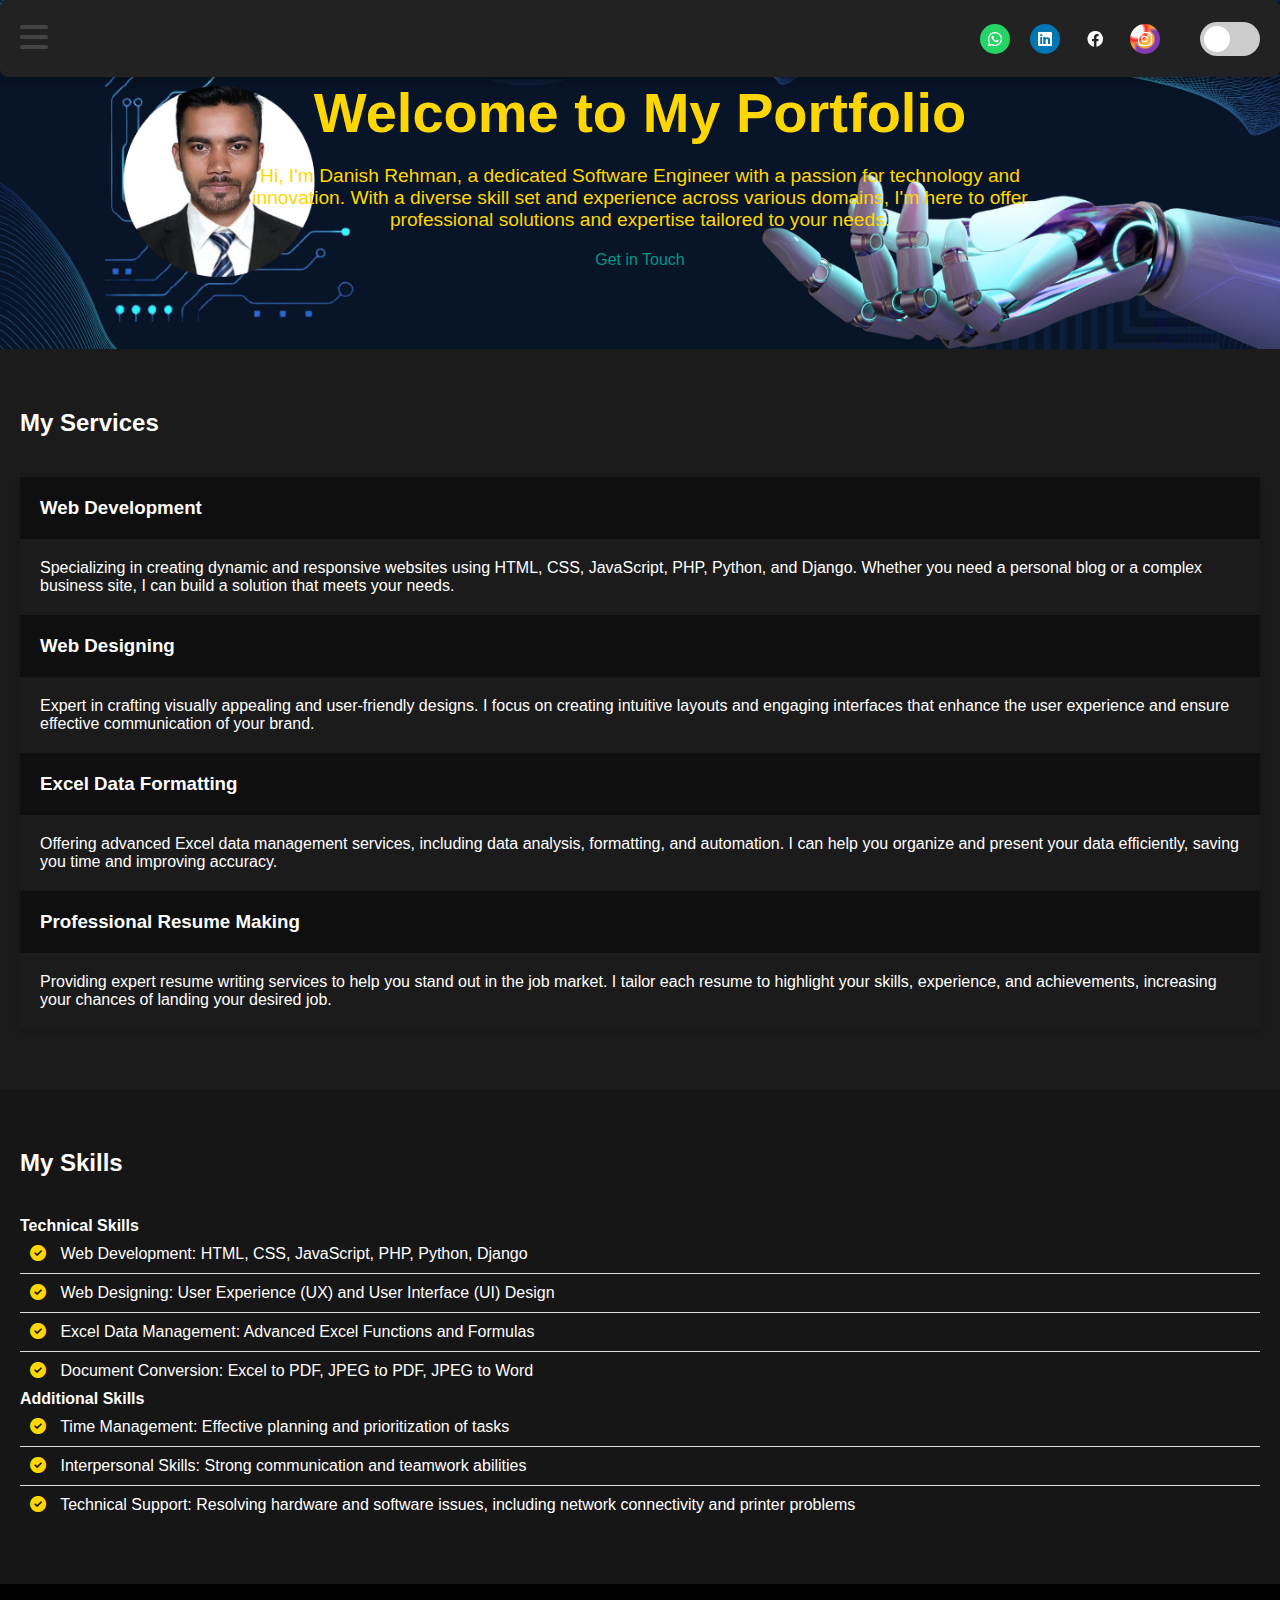
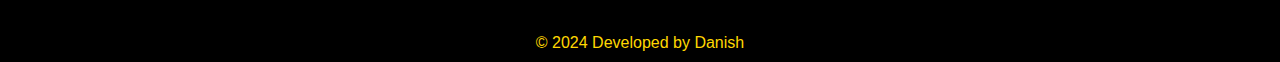
<file: index.html>
<!DOCTYPE html>
<html lang="en">

<head>
    <meta charset="UTF-8">
    <meta name="viewport" content="width=device-width, initial-scale=1.0">
    <title>Danish Portfolio</title>
     <link rel="stylesheet" href="style.css">
<!--<link rel="stylesheet" href="https://cdnjs.cloudflare.com/ajax/libs/font-awesome/4.7.0/css/font-awesome.min.css"> -->
</head>

<body>

<my-navbar></my-navbar>


<!-- Home Section -->
<section id="home" class="w3-container w3-padding-64">
    <div class="w3-center">
        <h1 class="w3-jumbo">Welcome to My Portfolio</h1>
        <p class="w3-large">Hi, I'm Danish Rehman, a dedicated Software Engineer with a passion for technology and
            innovation. With a diverse skill set and experience across various domains, I'm here to offer professional
            solutions and expertise tailored to your needs.</p>
        <a href="#contact" class="w3-button w3-teal w3-large">Get in Touch</a>
    </div>
</section>

<!-- Services Section -->
<section id="services" class="w3-container w3-padding-64">
    <h2 class="w3-center">My Services</h2>
    <div class="w3-row-padding w3-center">
        <div class="w3-col l4 s12">
            <div class="w3-card w3-margin w3-light-grey">
                <div class="w3-container w3-teal">
                    <h3>Web Development</h3>
                </div>
                <div class="w3-container">
                    <p>Specializing in creating dynamic and responsive websites using HTML, CSS, JavaScript, PHP,
                        Python, and Django. Whether you need a personal blog or a complex business site, I can build a
                        solution that meets your needs.</p>
                </div>
            </div>
        </div>
        <div class="w3-col l4 s12">
            <div class="w3-card w3-margin w3-light-grey">
                <div class="w3-container w3-teal">
                    <h3>Web Designing</h3>
                </div>
                <div class="w3-container">
                    <p>Expert in crafting visually appealing and user-friendly designs. I focus on creating intuitive
                        layouts and engaging interfaces that enhance the user experience and ensure effective
                        communication of your brand.</p>
                </div>
            </div>
        </div>
        <div class="w3-col l4 s12">
            <div class="w3-card w3-margin w3-light-grey">
                <div class="w3-container w3-teal">
                    <h3>Excel Data Formatting</h3>
                </div>
                <div class="w3-container">
                    <p>Offering advanced Excel data management services, including data analysis, formatting, and
                        automation. I can help you organize and present your data efficiently, saving you time and
                        improving accuracy.</p>
                </div>
            </div>
        </div>
        <div class="w3-col l4 s12">
            <div class="w3-card w3-margin w3-light-grey">
                <div class="w3-container w3-teal">
                    <h3>Professional Resume Making</h3>
                </div>
                <div class="w3-container">
                    <p>Providing expert resume writing services to help you stand out in the job market. I tailor each
                        resume to highlight your skills, experience, and achievements, increasing your chances of
                        landing your desired job.</p>
                </div>
            </div>
        </div>
    </div>
</section>

<!-- Skills Section -->
<section id="skills" class="w3-container w3-padding-64">
    <h2 class="w3-center">My Skills</h2>
    <div class="w3-row-padding w3-center">
        <div class="w3-col l6 s12">
            <h4>Technical Skills</h4>
            <ul class="w3-ul w3-light-grey">
                <li><i class="fa fa-check-circle"></i> Web Development: HTML, CSS, JavaScript, PHP, Python, Django</li>
                <li><i class="fa fa-check-circle"></i> Web Designing: User Experience (UX) and User Interface (UI)
                    Design</li>
                <li><i class="fa fa-check-circle"></i> Excel Data Management: Advanced Excel Functions and Formulas</li>
                <li><i class="fa fa-check-circle"></i> Document Conversion: Excel to PDF, JPEG to PDF, JPEG to Word</li>
            </ul>
        </div>
        <div class="w3-col l6 s12">
            <h4>Additional Skills</h4>
            <ul class="w3-ul w3-light-grey">
                <li><i class="fa fa-check-circle"></i> Time Management: Effective planning and prioritization of tasks
                </li>
                <li><i class="fa fa-check-circle"></i> Interpersonal Skills: Strong communication and teamwork abilities
                </li>
                <li><i class="fa fa-check-circle"></i> Technical Support: Resolving hardware and software issues,
                    including network connectivity and printer problems</li>
            </ul>
        </div>
    </div>
</section>


<script src="script.js"></script>
<my-footer></my-footer>

</body>

</html>
</file>
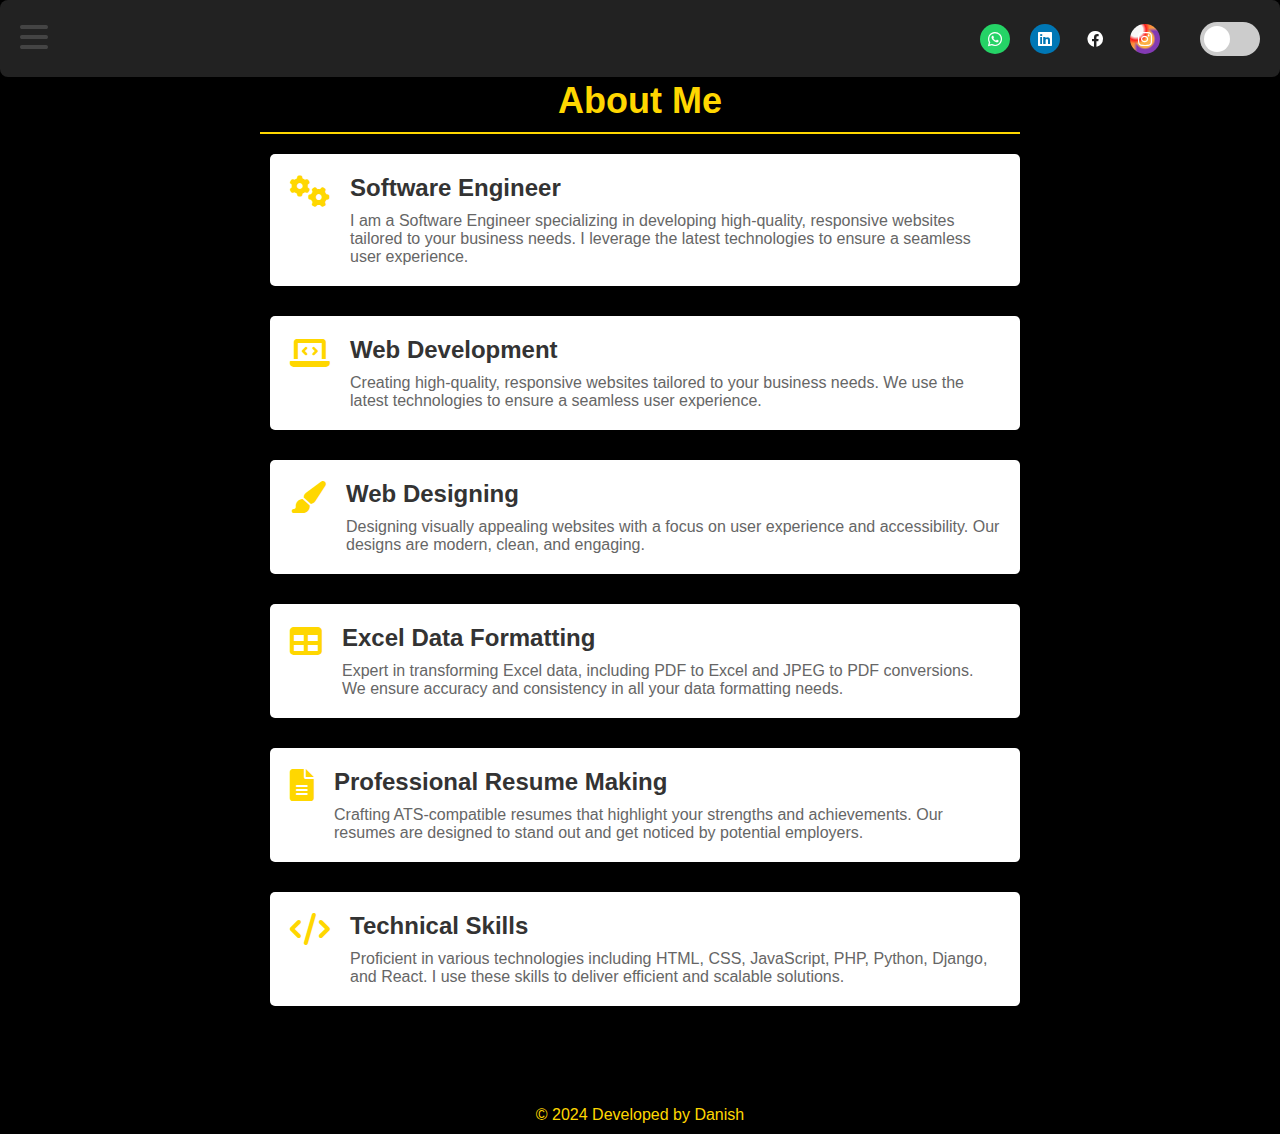
<file: about.html>
<!DOCTYPE html>
<html lang="en">

<head>
    <meta charset="UTF-8">
    <meta name="viewport" content="width=device-width, initial-scale=1.0">
    <title>Danish Portfolio</title>
    <link rel="stylesheet" href="style.css">
    <link rel="stylesheet" href="https://cdnjs.cloudflare.com/ajax/libs/font-awesome/4.7.0/css/font-awesome.min.css">
</head>

<body>

    <my-navbar></my-navbar>

<div class="about-me">
    <h1 class="about-heading">About Me</h1>
    <section class="section">
        <div class="icon-box">
            <i class="fas fa-cogs"></i>
        </div>
        <div class="section-content">
            <h2>Software Engineer</h2>
            <p>I am a Software Engineer specializing in developing high-quality, responsive websites tailored to your
                business needs. I leverage the latest technologies to ensure a seamless user experience.</p>
        </div>
    </section>
    <section class="section">
        <div class="icon-box">
            <i class="fas fa-laptop-code"></i>
        </div>
        <div class="section-content">
            <h2>Web Development</h2>
            <p>Creating high-quality, responsive websites tailored to your business needs. We use the latest
                technologies to ensure a seamless user experience.</p>
        </div>
    </section>
    <section class="section">
        <div class="icon-box">
            <i class="fas fa-paint-brush"></i>
        </div>
        <div class="section-content">
            <h2>Web Designing</h2>
            <p>Designing visually appealing websites with a focus on user experience and accessibility. Our designs are
                modern, clean, and engaging.</p>
        </div>
    </section>
    <section class="section">
        <div class="icon-box">
            <i class="fas fa-table"></i>
        </div>
        <div class="section-content">
            <h2>Excel Data Formatting</h2>
            <p>Expert in transforming Excel data, including PDF to Excel and JPEG to PDF conversions. We ensure accuracy
                and consistency in all your data formatting needs.</p>
        </div>
    </section>
    <section class="section">
        <div class="icon-box">
            <i class="fas fa-file-alt"></i>
        </div>
        <div class="section-content">
            <h2>Professional Resume Making</h2>
            <p>Crafting ATS-compatible resumes that highlight your strengths and achievements. Our resumes are designed
                to stand out and get noticed by potential employers.</p>
        </div>
    </section>
    <section class="section">
        <div class="icon-box">
            <i class="fas fa-code"></i>
        </div>
        <div class="section-content">
            <h2>Technical Skills</h2>
            <p>Proficient in various technologies including HTML, CSS, JavaScript, PHP, Python, Django, and React. I use
                these skills to deliver efficient and scalable solutions.</p>
        </div>
    </section>
</div>

    <script src="script.js"></script>
    <my-footer></my-footer>

</body>

</html>
</file>
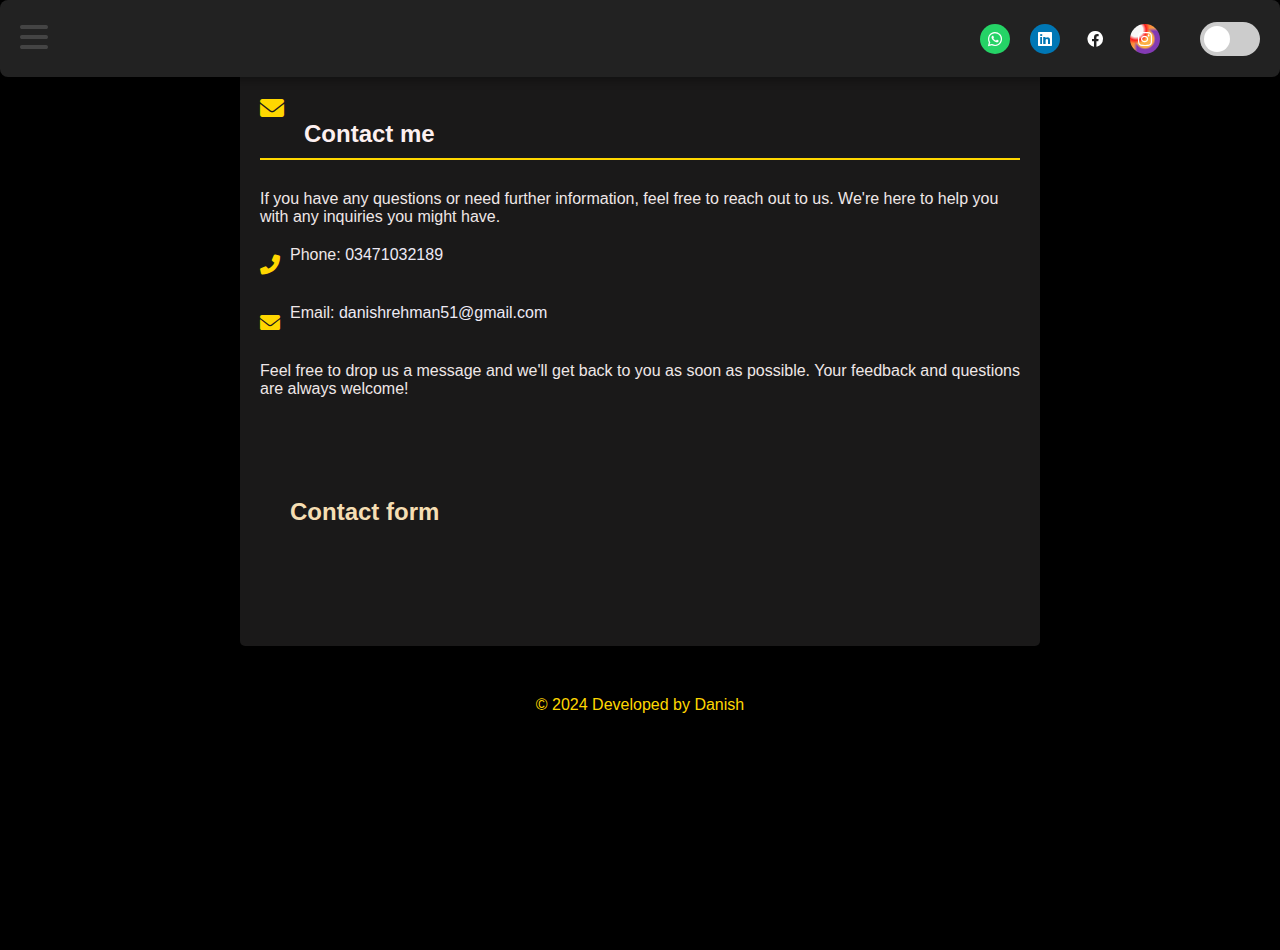
<file: contactus.html>
<!DOCTYPE html>
<html lang="en">

<head>
    <meta charset="UTF-8">
    <meta name="viewport" content="width=device-width, initial-scale=1.0">
    <title>Danish Portfolio</title>
    <link rel="stylesheet" href="style.css">
</head>

<body>

    <my-navbar></my-navbar>

    <div class="contact">
        <div class="title-wrapper">
            <div class="icon-box">
                <i class="fas fa-envelope"></i>
            </div>
            <h3>Contact me</h3>
        </div>
        <div class="contact-info">
            <p>If you have any questions or need further information, feel free to reach out to us. We're here to help
                you
                with any inquiries you might have.</p>
            <div class="contact-details">
                <div class="contact-item">
                    <i class="fas fa-phone-alt"></i>
                    <p>Phone: <a href="tel:+923471032189">03471032189</a></p>
                </div>
                <div class="contact-item">
                    <i class="fas fa-envelope"></i>
                    <p>Email: <a href="mailto:danishrehman51@gmail.com">danishrehman51@gmail.com</a></p>
                </div>
            </div>
            <p>Feel free to drop us a message and we'll get back to you as soon as possible. Your feedback and questions
                are always welcome!</p>
        </div>
        <!-- Contact Section -->
        <section id="contact">
            <h2 class="w3-center">Contact form</h2>
            <div class="w3-row-padding w3-center">
                <div class="w3-col l6 s12">
                    <!-- Contact Section
                    <form action="form.php" method="post">
                        <label for="name">Name</label>
                        <input type="text" id="name" name="name" class="w3-input w3-border w3-margin-bottom" required>

                        <label for="email">Email</label>
                        <input type="email" id="email" name="email" class="w3-input w3-border w3-margin-bottom" required>

                        <label for="message">Message</label>
                        <textarea id="message" name="message" class="w3-input w3-border w3-margin-bottom" rows="5" required></textarea>

                        <button type="submit" name="submit" class="w3-button w3-teal">Send Message</button>
                    </form>
                    -->
                    <script src="https://sheetdb.io/s/f/dwqd0k1xzjm5g.js"></script>
                </div>
            </div>
        </section>

    </div>

    <script src="script.js"></script>
    <my-footer></my-footer>

</body>

</html>
</file>
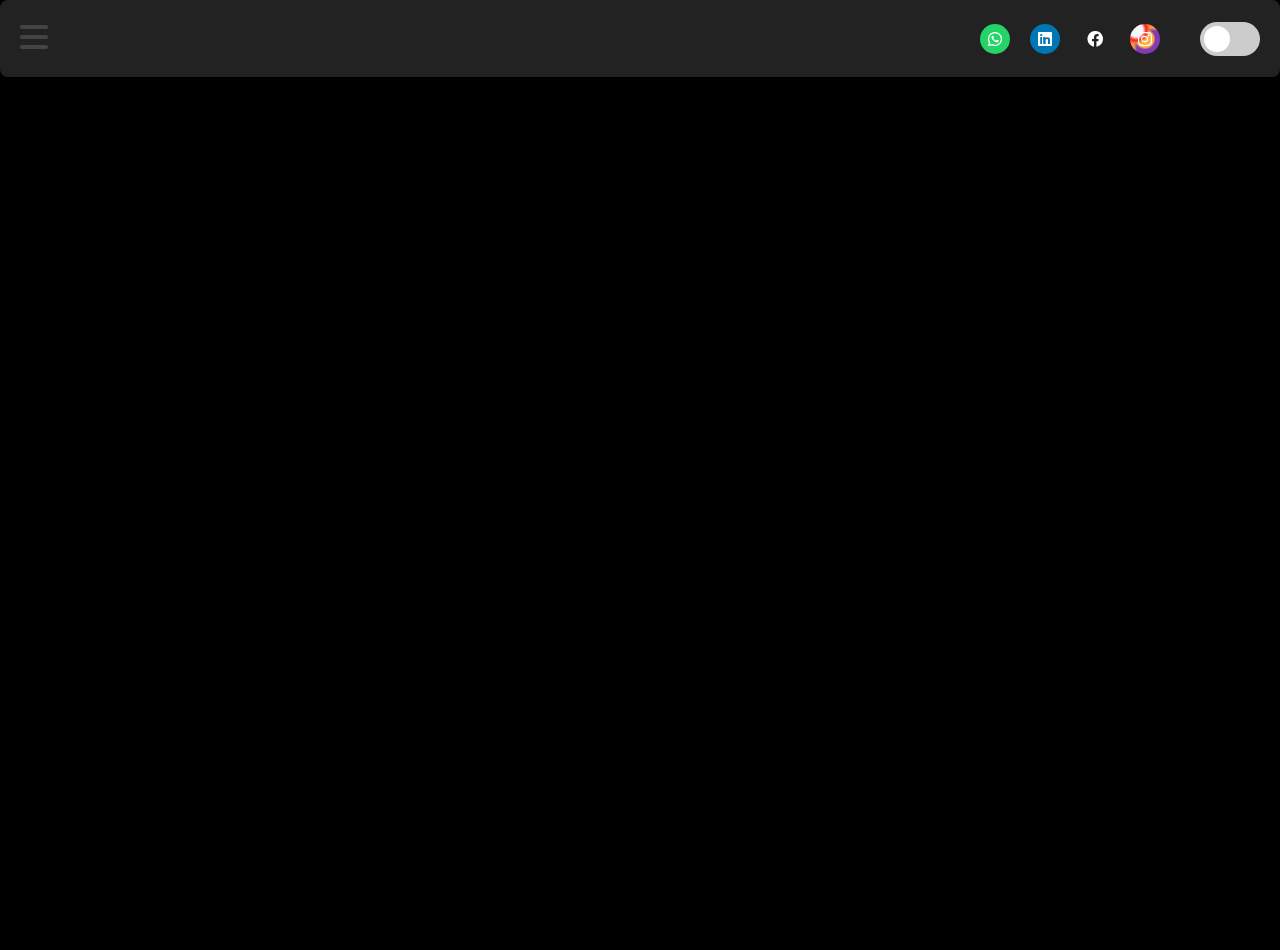
<file: projects.html>
<!DOCTYPE html>
<html lang="en">

<head>
    <meta charset="UTF-8">
    <meta name="viewport" content="width=device-width, initial-scale=1.0">
    <title>Danish Portfolio</title>
    <link rel="stylesheet" href="style.css">
</head>

<body>

    <my-navbar></my-navbar>



    <script src="script.js"></script>
    <my-footer></my-footer>

</body>

</html>
</file>
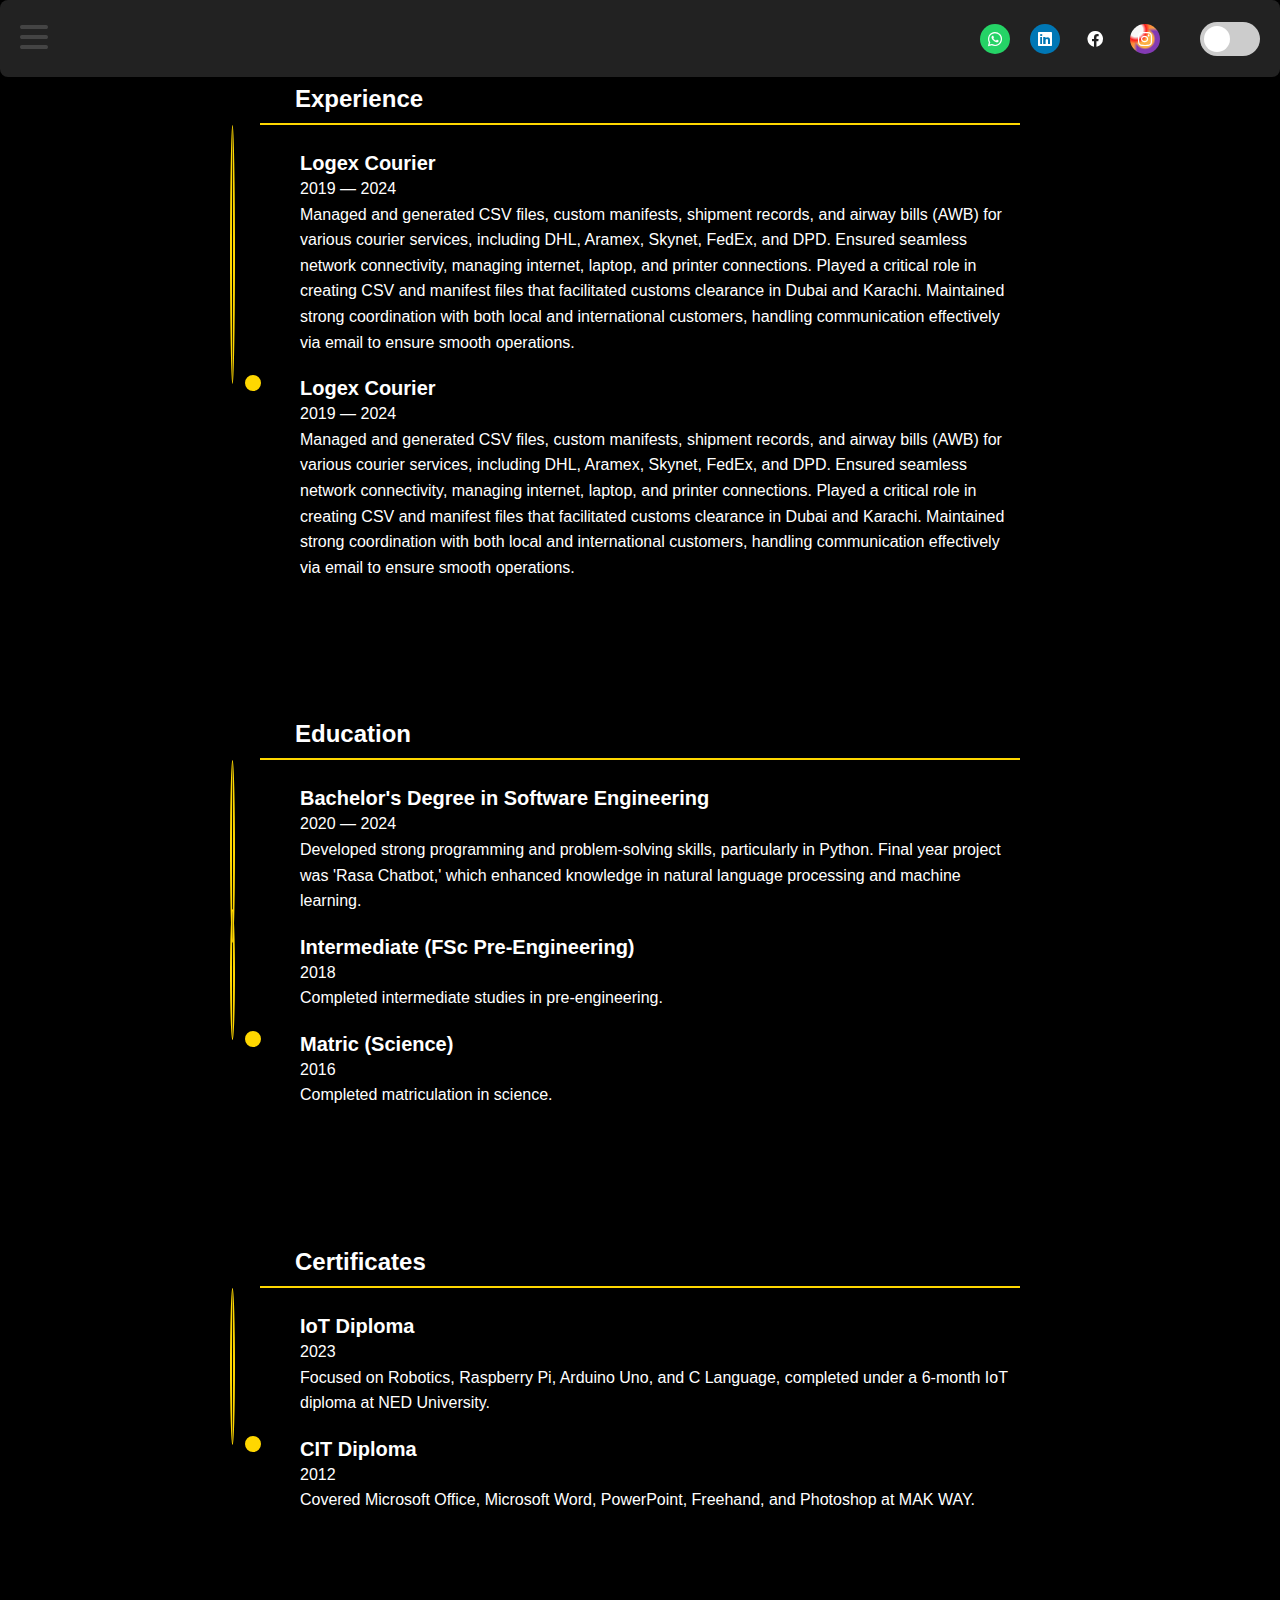
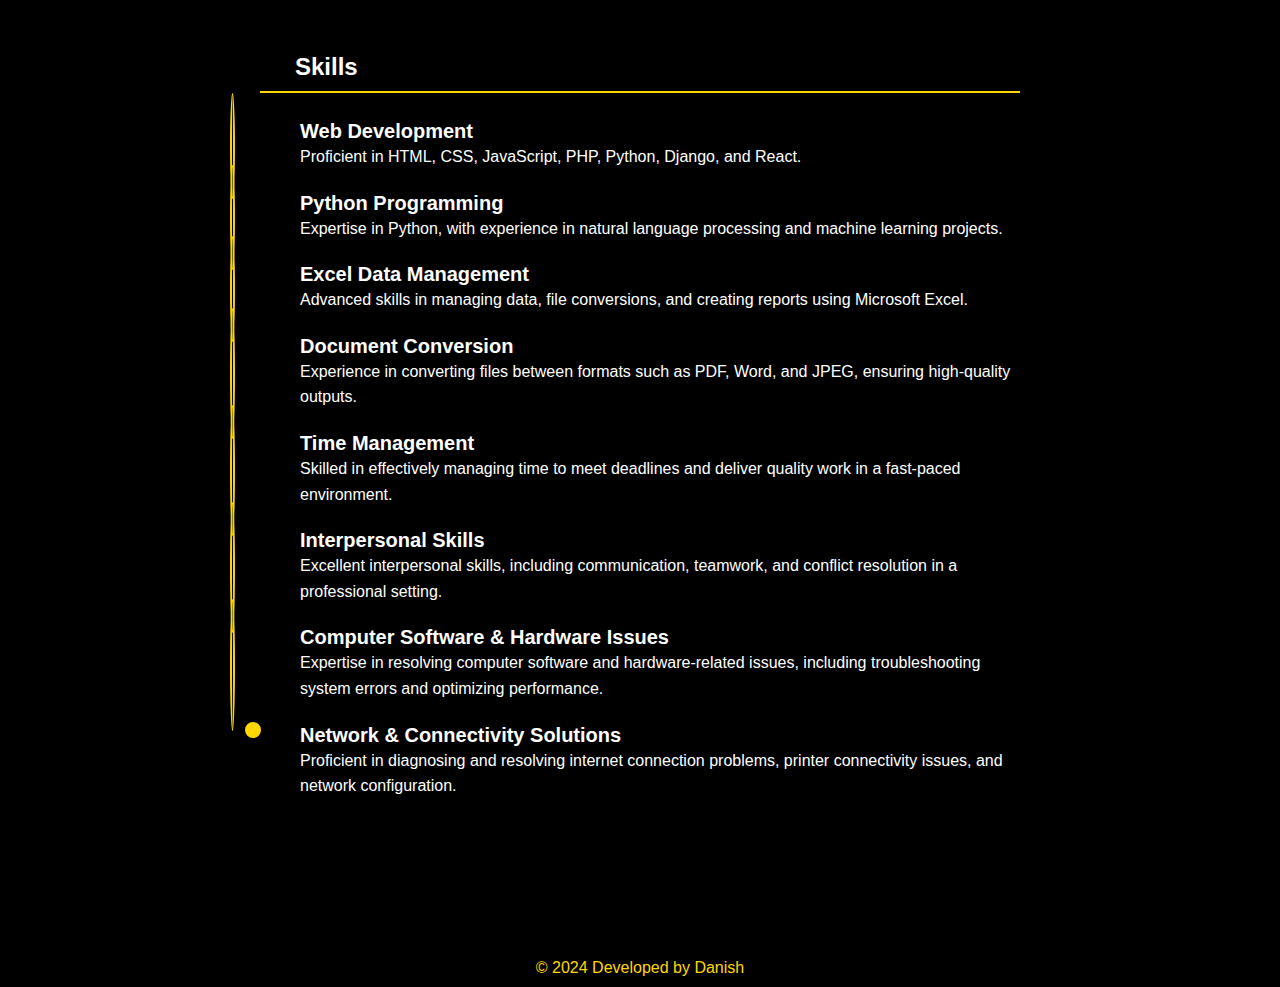
<file: resume.html>
<!DOCTYPE html>
<html lang="en">

<head>
    <meta charset="UTF-8">
    <meta name="viewport" content="width=device-width, initial-scale=1.0">
    <title>Danish Portfolio</title>
    <link rel="stylesheet" href="style.css">
</head>

<body>

    <my-navbar></my-navbar>

    <!--
        - #RESUME
      -->

<article class="resume" data-page="resume">

    <!-- Experience Section First -->
    <section class="timeline">

        <div class="title-wrapper">
            <div class="icon-box">
                <ion-icon name="briefcase-outline"></ion-icon>
            </div>
            <h3 class="h3">Experience</h3>
        </div>

        <ul class="timeline-list">
            <li class="timeline-item">
                <h4 class="h4 timeline-item-title">Logex Courier</h4>
                <span>2019 — 2024</span>
                <p class="timeline-text">
                    Managed and generated CSV files, custom manifests, shipment records, and airway bills (AWB) for various courier
                    services, including DHL, Aramex, Skynet, FedEx, and DPD. Ensured seamless network connectivity, managing internet,
                    laptop, and printer connections. Played a critical role in creating CSV and manifest files that facilitated customs
                    clearance in Dubai and Karachi. Maintained strong coordination with both local and international customers, handling
                    communication effectively via email to ensure smooth operations.
                </p>            
            </li>
            <li class="timeline-item">
                <h4 class="h4 timeline-item-title">Logex Courier</h4>
                <span>2019 — 2024</span>
                <p class="timeline-text">
                    Managed and generated CSV files, custom manifests, shipment records, and airway bills (AWB) for various courier
                    services, including DHL, Aramex, Skynet, FedEx, and DPD. Ensured seamless network connectivity, managing internet,
                    laptop, and printer connections. Played a critical role in creating CSV and manifest files that facilitated customs
                    clearance in Dubai and Karachi. Maintained strong coordination with both local and international customers, handling
                    communication effectively via email to ensure smooth operations.
                </p>
            </li>
        </ul>

    </section>

    <!-- Education Section -->
    <section class="timeline">

        <div class="title-wrapper">
            <div class="icon-box">
                <ion-icon name="book-outline"></ion-icon>
            </div>
            <h3 class="h3">Education</h3>
        </div>

        <ul class="timeline-list">
            <li class="timeline-item">
                <h4 class="h4 timeline-item-title">Bachelor's Degree in Software Engineering</h4>
                <span>2020 — 2024</span>
                <p class="timeline-text">
                    Developed strong programming and problem-solving skills, particularly in Python. Final year project
                    was 'Rasa Chatbot,' which enhanced knowledge in natural language processing and machine learning.
                </p>
            </li>
            <li class="timeline-item">
                <h4 class="h4 timeline-item-title">Intermediate (FSc Pre-Engineering)</h4>
                <span>2018</span>
                <p class="timeline-text">
                    Completed intermediate studies in pre-engineering.
                </p>
            </li>
            <li class="timeline-item">
                <h4 class="h4 timeline-item-title">Matric (Science)</h4>
                <span>2016</span>
                <p class="timeline-text">
                    Completed matriculation in science.
                </p>
            </li>
        </ul>

    </section>

    <!-- Certificates Section -->
    <section class="timeline">

        <div class="title-wrapper">
            <div class="icon-box">
                <ion-icon name="certificate-outline"></ion-icon>
            </div>
            <h3 class="h3">Certificates</h3>
        </div>

        <ul class="timeline-list">
            <li class="timeline-item">
                <h4 class="h4 timeline-item-title">IoT Diploma</h4>
                <span>2023</span>
                <p class="timeline-text">
                    Focused on Robotics, Raspberry Pi, Arduino Uno, and C Language, completed under a 6-month IoT diploma at NED University.
                </p>
            </li>
            <li class="timeline-item">
                <h4 class="h4 timeline-item-title">CIT Diploma</h4>
                <span>2012</span>
                <p class="timeline-text">
                    Covered Microsoft Office, Microsoft Word, PowerPoint, Freehand, and Photoshop at MAK WAY.
                </p>
            </li>
        </ul>

    </section>

<!-- Skills Section -->
<section class="timeline">

    <div class="title-wrapper">
        <div class="icon-box">
            <ion-icon name="construct-outline"></ion-icon>
        </div>
        <h3 class="h3">Skills</h3>
    </div>

    <ul class="timeline-list">
        <li class="timeline-item">
            <h4 class="h4 timeline-item-title">Web Development</h4>
            <p class="timeline-text">
                Proficient in HTML, CSS, JavaScript, PHP, Python, Django, and React.
            </p>
        </li>
        <li class="timeline-item">
            <h4 class="h4 timeline-item-title">Python Programming</h4>
            <p class="timeline-text">
                Expertise in Python, with experience in natural language processing and machine learning projects.
            </p>
        </li>
        <li class="timeline-item">
            <h4 class="h4 timeline-item-title">Excel Data Management</h4>
            <p class="timeline-text">
                Advanced skills in managing data, file conversions, and creating reports using Microsoft Excel.
            </p>
        </li>
        <li class="timeline-item">
            <h4 class="h4 timeline-item-title">Document Conversion</h4>
            <p class="timeline-text">
                Experience in converting files between formats such as PDF, Word, and JPEG, ensuring high-quality
                outputs.
            </p>
        </li>
        <li class="timeline-item">
            <h4 class="h4 timeline-item-title">Time Management</h4>
            <p class="timeline-text">
                Skilled in effectively managing time to meet deadlines and deliver quality work in a fast-paced
                environment.
            </p>
        </li>
        <li class="timeline-item">
            <h4 class="h4 timeline-item-title">Interpersonal Skills</h4>
            <p class="timeline-text">
                Excellent interpersonal skills, including communication, teamwork, and conflict resolution in a
                professional setting.
            </p>
        </li>
        <li class="timeline-item">
            <h4 class="h4 timeline-item-title">Computer Software & Hardware Issues</h4>
            <p class="timeline-text">
                Expertise in resolving computer software and hardware-related issues, including troubleshooting system
                errors and optimizing performance.
            </p>
        </li>
        <li class="timeline-item">
            <h4 class="h4 timeline-item-title">Network & Connectivity Solutions</h4>
            <p class="timeline-text">
                Proficient in diagnosing and resolving internet connection problems, printer connectivity issues, and
                network configuration.
            </p>
        </li>
    </ul>

</section>


</article>
<!--
    - #RESUME end
  -->

<script src="script.js"></script>
<my-footer></my-footer>


        
</body>

</html>
</file>
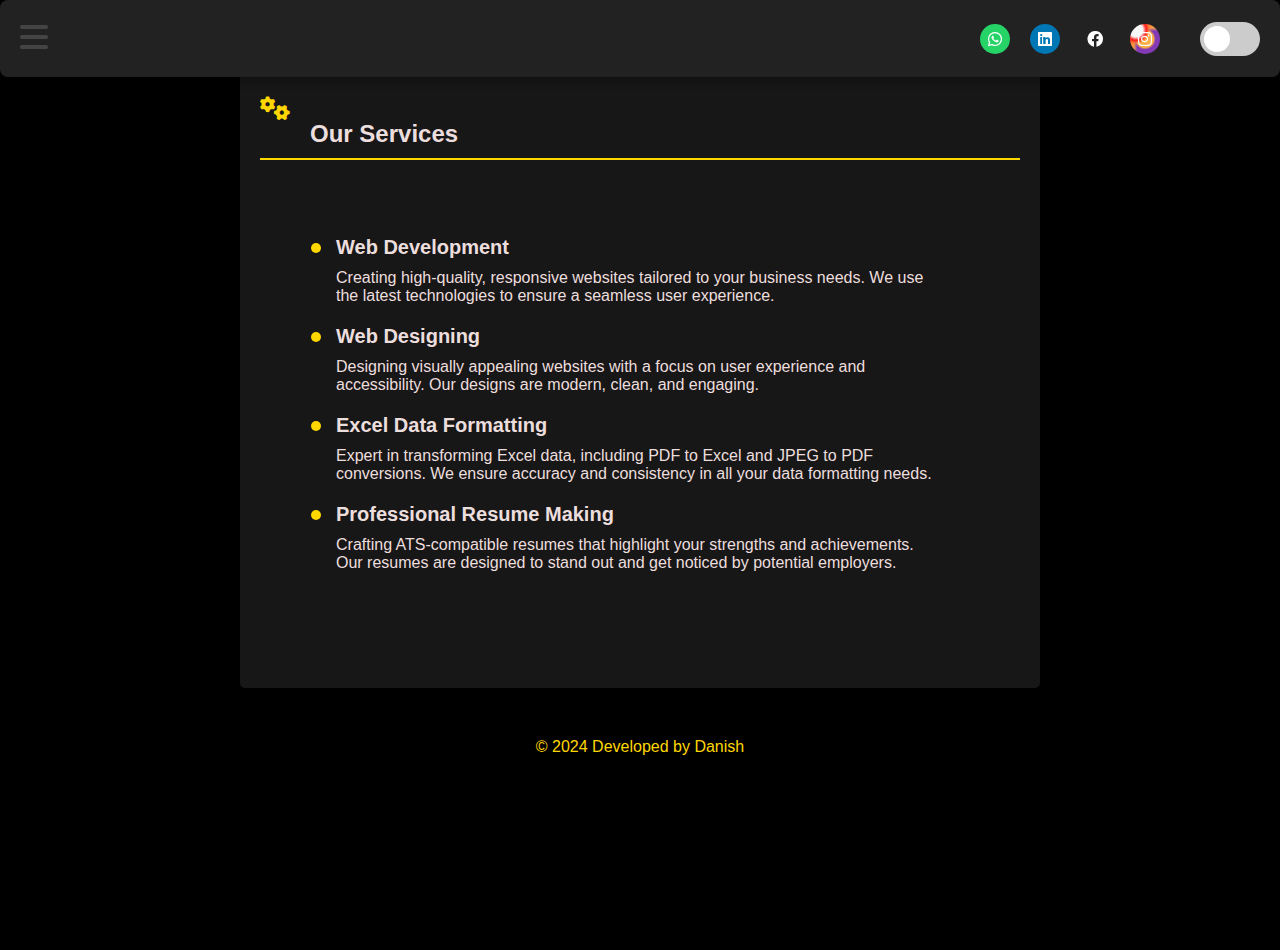
<file: services.html>
<!DOCTYPE html>
<html lang="en">

<head>
    <meta charset="UTF-8">
    <meta name="viewport" content="width=device-width, initial-scale=1.0">
    <title>Danish Portfolio</title>
    <link rel="stylesheet" href="style.css">
</head>

<body>

    <my-navbar></my-navbar>

    <!-- Services Section -->
    <section class="services">
        <div class="title-wrapper">
            <div class="icon-box">
                <i class="fas fa-cogs"></i> <!-- Replace with a relevant icon -->
            </div>
            <h3>Our Services</h3>
        </div>
        <ul class="services-list">
            <li class="services-item">
                <h4>Web Development</h4>
                <p>Creating high-quality, responsive websites tailored to your business needs. We use the latest
                    technologies to ensure a seamless user experience.</p>
            </li>
            <li class="services-item">
                <h4>Web Designing</h4>
                <p>Designing visually appealing websites with a focus on user experience and accessibility. Our designs
                    are
                    modern, clean, and engaging.</p>
            </li>
            <li class="services-item">
                <h4>Excel Data Formatting</h4>
                <p>Expert in transforming Excel data, including PDF to Excel and JPEG to PDF conversions. We ensure
                    accuracy
                    and consistency in all your data formatting needs.</p>
            </li>
            <li class="services-item">
                <h4>Professional Resume Making</h4>
                <p>Crafting ATS-compatible resumes that highlight your strengths and achievements. Our resumes are
                    designed
                    to stand out and get noticed by potential employers.</p>
            </li>
        </ul>
    </section>


    <script src="script.js"></script>
    <my-footer></my-footer>

</body>

</html>
</file>
<file: style.css>
/* Default styles (mobile-first) */
* {
    margin: 0;
    padding: 0;
    box-sizing: border-box;
}

body {
    font-family: "Nunito", sans-serif;
    background-color: #000;
    min-height: 100vh;
    overflow-x: hidden;
    transition: background-color 0.3s ease, color 0.3s ease;
}

header {
    display: flex;
    justify-content: space-between;
    align-items: center;
    width: 100%;
    padding: 20px;
    background-color: #222;
    border-radius: 8px;
    position: fixed;
    top: 0;
    left: 0;
    right: 0;
    z-index: 1000;
    box-shadow: 0 4px 8px rgba(0, 0, 0, 0.3);
    margin-bottom: 70px;
}

.article.resume {
    margin-top: 12%;
    padding-top: 40px;
}

.education-section {
    margin-top: 50px;
}

.left-menu {
    display: flex;
    align-items: center;
    position: relative;
    flex-wrap: nowrap;
}

.menu-icon {
    font-size: 2em;
    color: #444444;
    cursor: pointer;
    position: relative;
    transition: color 0.3s ease;
    z-index: 1100;
}

.menu-icon:hover {
    color: #00aaff;
}

.right-menu {
    display: flex;
    align-items: center;
    margin-left: auto;
    flex-wrap: nowrap;
}

.social-icons {
    display: flex;
    list-style-type: none;
    margin-right: 20px;
    flex-wrap: nowrap;
}

.social-icons li {
    margin: 0 10px;
}

.social-icons a {
    display: flex;
    justify-content: center;
    align-items: center;
    width: 30px;
    height: 30px;
    border-radius: 50%;
    transition: background-color 0.3s ease, transform 0.3s ease;
    text-decoration: none;
    color: white;
    /* Ensure text color is set for icons */
}

.social-icons a:hover {
    transform: scale(1.5);
    text-decoration: none;
}

.whatsapp-icon {
    background-color: #25D366;
    color: white;
}

.whatsapp-icon:hover {
    background-color: #128C7E;
}

.linkedin-icon {
    background-color: #0077B5;
    color: white;
}

.linkedin-icon:hover {
    background-color: #005582;
}

.instagram-icon {
    background: radial-gradient(circle at 20% 20%, #f7f7f7 20%, transparent 30%),
        radial-gradient(circle at 20% 20%, #fd1d1d 30%, transparent 40%),
        radial-gradient(circle at 50% 50%, #fcb045 40%, transparent 50%),
        radial-gradient(circle at 80% 80%, #833ab4 50%, transparent 60%),
        linear-gradient(135deg, #fd1d1d, #fcb045, #833ab4);
    color: white;
}

.instagram-icon:hover {
    background: radial-gradient(circle at 20% 20%, #f7f7f7 20%, transparent 30%),
        radial-gradient(circle at 20% 20%, #e1306c 30%, transparent 40%),
        radial-gradient(circle at 50% 50%, #fd1d1d 40%, transparent 50%),
        radial-gradient(circle at 80% 80%, #fcb045 50%, transparent 60%),
        linear-gradient(135deg, #fd1d1d, #fcb045, #833ab4);
}

.toggle-switch {
    display: flex;
    align-items: center;
    position: relative;
}

.toggle-switch input[type="checkbox"] {
    display: none;
}

.toggle-switch .switch {
    width: 60px;
    height: 34px;
    display: flex;
    align-items: center;
    margin-left: 10px;
    background-color: #ccc;
    border-radius: 34px;
    cursor: pointer;
    transition: background-color 0.3s ease;
}

.switch::before {
    content: "";
    position: absolute;
    width: 26px;
    height: 26px;
    border-radius: 50%;
    background-color: white;
    transition: transform 0.3s ease;
    transform: translateX(4px);
}

input[type="checkbox"]:checked+.switch {
    background-color: #4CAF50;
}

input[type="checkbox"]:checked+.switch::before {
    transform: translateX(26px);
}

.allmenu {
    background-color: #090909;
    padding: 10px;
    position: fixed;
    top: 0;
    left: 0;
    width: 200px;
    height: 100vh;
    transform: translateX(-100%);
    transition: transform 0.3s ease;
}

.allmenu.active {
    transform: translateX(0);
}

.allmenu .nav-list {
    margin-top: 70px;
    list-style: none;
    padding: 0;
    margin-left: 0;
}

.nav-list {
    list-style: none;
    padding: 0;
    margin: 0;
}

.nav-list li {
    margin: 10px 0;
}

.nav-list a {
    color: #fff;
    text-decoration: none;
    font-size: 14px;
    font-weight: normal;
    transition: color 0.3s, background-color 0.3s;
    padding: 10px 15px;
    border-radius: 5px;
    display: block;
}

.nav-list a:hover {
    color: #333;
    background-color: #fff;
    text-decoration: none;
}

.nav-list a i {
    margin-right: 8px;
}

body.light-mode {
    background-color: #f0f0f0;
    color: #333;
}

body.light-mode header {
    background-color: #fff;
}

body.light-mode .social-icons a {
    color: #333;
}

body.light-mode .social-icons a:hover {
    background-color: #bbb;
}

body.light-mode .allmenu {
    background-color: #fff;
}

body.light-mode .nav-list a {
    color: #333;
}

body.light-mode .nav-list a:hover {
    color: #fff;
    background-color: #333;
}

body.light-mode .skills-list {
    padding: 20px;
    color: #1f1e1e;
}

body.light-mode .skills-title {
    margin-bottom: 20px;
    color: #0a0a0a;
}

body.light-mode .timeline {
    margin-bottom: 30px;
    color: #0a0a0a;
}

.timeline {
    margin: top 50%;
    margin-bottom: 30px;
    color: #fff;
}

.timeline .title-wrapper {
    display: flex;
    align-items: center;
    gap: 15px;
    margin-bottom: 25px;
}

.timeline-list {
    font-size: var(--fs-6);
    margin-left: 45px;
}

.timeline-item {
    position: relative;
}

.timeline-item:not(:last-child) {
    margin-bottom: 20px;
}

.timeline-item-title {
    font-size: var(--fs-6);
    line-height: 1.3;
    margin-bottom: 7px;
}

.timeline-list span {
    color: var(--vegas-gold);
    font-weight: var(--fw-400);
    line-height: 1.6;
}

.timeline-item:not(:last-child)::before {
    content: "";
    position: absolute;
    top: -25px;
    left: -30px;
    width: 1px;
    height: calc(100% + 50px);
    background: var(--jet);
}

.timeline-item::after {
    content: "";
    position: absolute;
    top: 5px;
    left: -33px;
    height: 6px;
    width: 6px;
    background: var(--text-gradient-yellow);
    border-radius: 50%;
    box-shadow: 0 0 0 4px var(--jet);
}

.timeline-text {
    color: var(--light-gray);
    font-weight: var(--fw-300);
    line-height: 1.6;
}

.skills-title {
    margin: 15px;
    color: #ece2e2;
}

.skills-list {
    margin: 25px;
    padding: 20px;
    color: #e2dcdc;
}

.skills-item:not(:last-child) {
    margin-bottom: 15px;
}

.skill .title-wrapper {
    display: flex;
    align-items: center;
    gap: 5px;
    margin-bottom: 8px;
}

.skill .title-wrapper data {
    color: var(--light-gray);
    font-size: var(--fs-7);
    font-weight: var(--fw-300);
}

.skill-progress-bg {
    background: var(--jet);
    width: 90%;
    height: 8px;
    border-radius: 10px;
}

.skill-progress-fill {
    background: var(--text-gradient-yellow);
    height: 100%;
    border-radius: inherit;
}

.section-title {
    font-size: 1.5em;
    margin-bottom: 20px;
    color: var(--text-gradient-yellow);
}





/*footer section*/
.footer {

    text-align: center;
    margin-bottom: 10px;
    margin-top: 50px;
    color: #FFD700;

}

body.light-mode .footer {

    color: #100f0f;

}








/*resume cs code start*/


/* Resume Container */
.resume {
    padding: 20px;
    margin: 0 auto;
    text-align: left;
    margin-top: 25px;
    max-width: 1200px;
    /* Limit the width of the resume */
}

/* Timeline Section */
.timeline {
    position: relative;
    padding: 40px 20px;
    /* Added padding for better spacing */
    margin-left: auto;
    margin-right: auto;
    max-width: 800px;
}

.timeline-list {
    list-style: none;
    padding: 0;
    margin: 0;
}

.timeline-item {
    position: relative;
    margin-bottom: 20px;
    padding-left: 40px;
    /* Space for the dot and line */
}

/* Timeline heading styles */
.title-wrapper {
    display: flex;
    align-items: center;
    margin-bottom: 30px;
    /* Added margin for visibility */
    border-bottom: 2px solid #FFD700;
    /* Golden line under the heading */
    padding-bottom: 10px;
    justify-content: flex-start;
    /* Aligns heading to the left */
    width: 100%;
    /* Ensures full width for left alignment */
}

.icon-box {
    margin-right: 10px;
    font-size: 24px;
    /* Adjust the size of the icon */
}

.h3 {
    font-size: 24px;
    margin: 0;
    padding: 0;
}

/* Timeline dots */
.timeline-item::before {
    content: "";
    position: absolute;
    left: -15px;
    /* Adjusted position for better visibility */
    width: 12px;
    /* Slightly larger dot */
    height: 12px;
    border-radius: 50%;
    background-color: #FFD700;
    /* Golden color for the dot */
    border: 2px solid #FFD700;
    /* Optional: border around the dot */
    z-index: 1;
}

/* Style for heading levels */
.timeline-item-title {
    font-size: 18px;
}

.timeline-item-title::before {
    width: 10px;
    /* Larger dot for h4 */
    height: 10px;
}

.h4 {
    font-size: 20px;
    margin: 0;
}

/* Add spacing between different timeline sections */
.timeline+.timeline {
    margin-top: 40px;
}

/* Skills Section Styles */
.skill {
    margin-top: 40px;
    padding-left: 20px;
    /* Added left padding */
    padding-right: 20px;
    /* Added right padding for alignment */
    margin-left: auto;
    margin-right: auto;
}

.skills-title {
    font-size: 24px;
    margin-bottom: 20px;
}

.skills-list {
    list-style: none;
    padding: 0;
    margin: 0;
}

.skills-item {
    margin-bottom: 20px;
}

.title-wrapper {
    display: flex;
    justify-content: flex-start;
    align-items: center;
    /* Aligns heading to the left */
}

/* Skill progress bar */
.skill-progress-bg {
    background-color: #e0e0e0;
    border-radius: 5px;
    overflow: hidden;
    height: 10px;
}

.skill-progress-fill {
    background-color: #FFD700;
    height: 100%;
}

/* Responsive Styles */
@media (max-width: 1200px) {
    .h3 {
        font-size: 22px;
    }

    .h4 {
        font-size: 22px;
    }

    .icon-box {
        font-size: 22px;
    }
}

@media (max-width: 992px) {
    .timeline {
        border-left-width: 1px;
        /* Thinner line for smaller screens */
    }

    .timeline-item::before {
        left: -10px;
        /* Adjust dot position for medium screens */
        width: 8px;
        height: 8px;
    }

    .title-wrapper {
        flex-direction: column;
        /* Stack icon and heading vertically */
        align-items: flex-start;
    }

    .icon-box {
        margin-bottom: 10px;
        /* Space between icon and heading */
    }

    .h3 {
        font-size: 20px;
    }

    .h4 {
        font-size: 16px;
    }
}

@media (max-width: 768px) {
    .timeline {
        padding: 10px 20px;
        /* Added padding for smaller screens */
    }

    .timeline-item {
        padding-left: 20px;
        /* Reduce space for smaller screens */
    }

    .timeline-item::before {
        left: -8px;
        /* Adjust dot position for small screens */
        width: 6px;
        height: 6px;
    }

    .h3 {
        font-size: 18px;
    }

    .h4 {
        font-size: 14px;
    }
}

@media (max-width: 576px) {
    .timeline {
        padding: 5px 20px;
        /* Added padding for extra-small screens */
    }

    .timeline-item {
        padding-left: 15px;
        /* Reduce space for extra-small screens */
    }

    .timeline-item::before {
        left: -5px;
        /* Adjust dot position for extra-small screens */
        width: 4px;
        height: 4px;
    }

    .h3 {
        font-size: 16px;
    }

    .h4 {
        font-size: 12px;
    }
}

/* Resume light mode styles */
body.light-mode .title-wrapper {
    border-bottom: 2px solid #373636;
}

body.light-mode .skill-progress-fill {
    background-color: #373636;
}

/* Timeline dots */
body.light-mode .timeline-item::before {
    background-color: #373636;
    border: 2px solid #373636;
}

/*resume cs code end*/








/*service page start css*/


/* General Styles */

/* Services Section Styles */
.services {
    margin-top: 50px;
    padding: 20px;
    color: #f6f0f0;
    border-radius: 5px;
    max-width: 800px;
    margin-left: auto;
    margin-right: auto;
    background-color: #171717;
    box-shadow: 0 0 10px rgba(0, 0, 0, 0.1);
}

.services .title-wrapper {
    display: flex;
    align-items: center;
    margin-bottom: 30px;
    border-bottom: 2px solid #FFD700;
    padding-bottom: 10px;
    justify-content: flex-start;
    width: 100%;
}

.services .icon-box {
    margin-right: 20px;
    font-size: 24px;
    color: #FFD700;
}

.services h3 {
    font-size: 24px;
    margin: 0;
    padding: 0;
    position: relative;
    color: #eddede;
    margin-top: 50px;
    /* Margin to ensure it's clear from the header */
}

/* Add golden dot before each h3 heading */


/* Services List */
.services-list {
    list-style: none;
    padding: 5%;
    margin: 5%;
}

.services-item {
    margin-bottom: 20px;
}

.services-item h4 {
    font-size: 20px;
    margin-top: 40px;
    margin: 0 0 10px 0;
    position: relative;
    color: #eddede;
}

/* Add golden dot before each h4 heading */
.services-item h4::before {
    content: "";
    position: absolute;
    left: -25px;
    top: 50%;
    transform: translateY(-50%);
    width: 10px;
    height: 10px;
    border-radius: 50%;
    background-color: #FFD700;
}

.services-item p {
    font-size: 16px;
    margin: 0;
    color: #eddede;
}

/* Light Mode Styles */
body.light-mode .services {
    color: #201f1f;
    background-color: #f9f6f6;
}

body.light-mode .services .icon-box {
    color: #1e1c1c;
}

body.light-mode .services h3 {

    color: #1c1b1b;

}


body.light-mode .services h3::before {
    color: #201f1f;
}

body.light-mode .services-item h4 {

    color: #171616;
}

body.light-mode .services-item h4::before {

    background-color: #171616;
}



body.light-mode .services-item p {

    color: #0e0e0e;
}


/*services me page end css*/







/*about me page start*/


/* General Styles */

.about-me {
    max-width: 800px;
    margin: 0 auto;
    padding: 20px;
}

.about-heading {
    font-size: 36px;
    margin-top: 60px;
    margin-bottom: 20px;
    color: #FFD700;
    text-align: center;
    border-bottom: 2px solid #FFD700;
    padding-bottom: 10px;
}

.section {
    display: flex;
    align-items: flex-start;
    margin-bottom: 30px;
    margin-left: 10px;
    padding: 20px;
    border-radius: 5px;
    background-color: #fff;
    box-shadow: 0 0 10px rgba(0, 0, 0, 0.1);
}

.icon-box {
    margin-right: 20px;
    font-size: 32px;
    color: #FFD700;
}

.section-content {
    flex: 1;
}

.section-content h2 {
    font-size: 24px;
    margin-top: 0;
    margin-bottom: 10px;
    color: #333;
}

.section-content p {
    font-size: 16px;
    color: #666;
}



/*light mode about page*/
body.light-mode .about-heading {
    font-size: 36px;
    margin-top: 60px;
    margin-bottom: 20px;
    color: #0f0f0f;
    text-align: center;
    border-bottom: 2px solid #1b1b1a;

}



/*about me page end*/










/*contact me page start*/

/* Contact Us Section Styles */
.contact {
    margin-top: 50px;
    padding: 20px;
    color: #efe7e7;
    border-radius: 5px;
    max-width: 800px;
    margin-left: auto;
    margin-right: auto;
    background-color: #1a1919;
    box-shadow: 0 0 10px rgba(0, 0, 0, 0.1);
}

.contact .title-wrapper {
    display: flex;
    align-items: center;
    border-bottom: 2px solid #FFD700;
    padding-bottom: 10px;
    justify-content: flex-start;

}

.contact .icon-box {
    margin-right: 20px;
    font-size: 24px;
    color: #FFD700;
}

.contact h3 {
    font-size: 24px;
    position: relative;
    color: #fdf0f0;
    margin-top: 50px;
    /* Margin to ensure it's clear from the header */
}


/* Contact Info */
.contact-info {
    margin-top: 20px;
}

.contact-info p {
    font-size: 16px;
    margin-bottom: 20px;
}

.contact-details {
    margin-top: 20px;
}

.contact-item {
    margin-bottom: 20px;
    display: flex;
    align-items: center;
    font-size: 16px;
}

.contact-item i {
    margin-right: 10px;
    font-size: 20px;
    color: #FFD700;
}

.contact-item a {
    color: #edeaf5;
    text-decoration: none;
}

.contact-item a:hover {
    text-decoration: underline;
}

/* Light Mode Styles */
body.light-mode .contact {
    color: #0e0d0d;
    background-color: #f1e5e5;

}

body.light-mode .contact-item a {
    color: #0e0e0d;
    text-decoration: none;
}

body.light-mode .contact .icon-box {
    color: #000;
}

body.light-mode .contact h3 {
    color: #000;
    /* Margin to ensure it's clear from the header */
}

body.light-mode .contact h3::before {
    background-color: #000;

}

body.light-mode .contact-item i {
    color: #000;
}







/* contact page end*/





/*home css design start*/


/* General Styles */

h1,
h2,
h3,
h4 {
    margin: 0;
    padding: 0;
}

a {
    color: #009688;
    text-decoration: none;
}

a:hover {
    text-decoration: underline;
}



nav a {
    color: #ffd700;
    padding: 15px 20px;
    display: inline-block;
    text-align: center;
}


/* Home Section */
#home {
    background: url('danishcover.png') no-repeat center center/cover;
    color: #ffd700;
    padding: 80px 20px;
    text-align: center;
    background-size: cover;
    /* Ensure the background image covers the entire section */
    background-position: center;
    /* Center the image */
    background-repeat: no-repeat;
    /* Prevent image repetition */
}

/* Responsive Design for Smaller Screens */
@media (max-width: 768px) {
    #home {
        padding: 60px 10px;
        /* Adjust padding for smaller screens */
    }

    #home h1 {
        font-size: 2.5em;
        /* Adjust font size for the heading */
    }

    #home p {
        font-size: 1em;
        /* Adjust font size for the paragraph */
    }
}

@media (max-width: 480px) {
    #home {
        padding: 40px 5px;
        /* Further adjust padding for very small screens */
    }

    #home h1 {
        font-size: 1.8em;
        /* Further adjust font size for the heading */
    }

    #home p {
        font-size: 0.9em;
        /* Further adjust font size for the paragraph */
    }

    #home .w3-button {
        padding: 10px 15px;
        /* Adjust button padding for smaller screens */
    }
}





body.light-mode #home {
    background: url('danishcoverlight.jpg') no-repeat center center/cover;
    color: #000;
}

/* Services Section */
body.light-mode #services {
    background-color: #ece1e1;
    color: rgb(29, 28, 28);

}

/* Skills Section */
body.light-mode #skills {
    background-color: #ece1e1;
    color: rgb(18, 17, 17);

}

body.light-mode .fa-check-circle {
    color: #28cd33;
    margin-right: 10px;
}





#home h1 {
    font-size: 3.5em;
}

#home p {
    font-size: 1.2em;
    max-width: 800px;
    margin: 20px auto;
}

#home .w3-button {
    margin-top: 20px;
}

/* Services Section */
#services {
    background-color: #1c1b1b;
    color: white;
    padding: 60px 20px;
}

#services h2 {
    margin-bottom: 40px;
}

.w3-card {
    box-shadow: 0 4px 8px rgba(0, 0, 0, 0.2);
    transition: 0.3s;
}

.w3-card:hover {
    box-shadow: 0 8px 16px rgba(0, 0, 0, 0.3);
}

.w3-card .w3-container {
    padding: 20px;
}

.w3-card .w3-teal {
    background-color: #0e0f0e;
    color: #fff;
}

/* Skills Section */
#skills {
    background-color: #171616;
    color: white;
    padding: 60px 20px;
}

#skills h2 {
    margin-bottom: 40px;
}

.w3-ul {
    list-style-type: none;
    padding: 0;
}

.w3-ul li {
    padding: 10px;
    border-bottom: 1px solid #ddd;
}

.w3-ul li:last-child {
    border-bottom: none;
}

.fa-check-circle {
    color: #FFD700;
    margin-right: 10px;
}

/* Contact Section light mode */

body.light-mode #contact {
    background-color: burlywood;
    margin-top: 40px;
    padding: 60px 20px;
    margin-left: 10px;
    margin-right: 10px;
    color: rgb(17, 17, 16);

}

/* Contact Section dark mode */

#contact {
    margin-top: 40px;
    padding: 60px 20px;
    margin-left: 10px;
    margin-right: 10px;
    color: wheat;

}

#contact h2 {
    margin-bottom: 40px;
}

form label {
    display: block;
    margin: 10px 0 5px;
}

form input,
form textarea {
    width: 100%;
    padding: 10px;
    margin: 5px 0 20px;
    border: 1px solid #ddd;
    border-radius: 4px;
}

form button {
    background-color: #009688;
    color: #fff;
    border: none;
    padding: 15px;
    border-radius: 4px;
    cursor: pointer;
}

form button:hover {
    background-color: #00796b;
}




/* light mode home start */



/* light mode home end */
</file>
